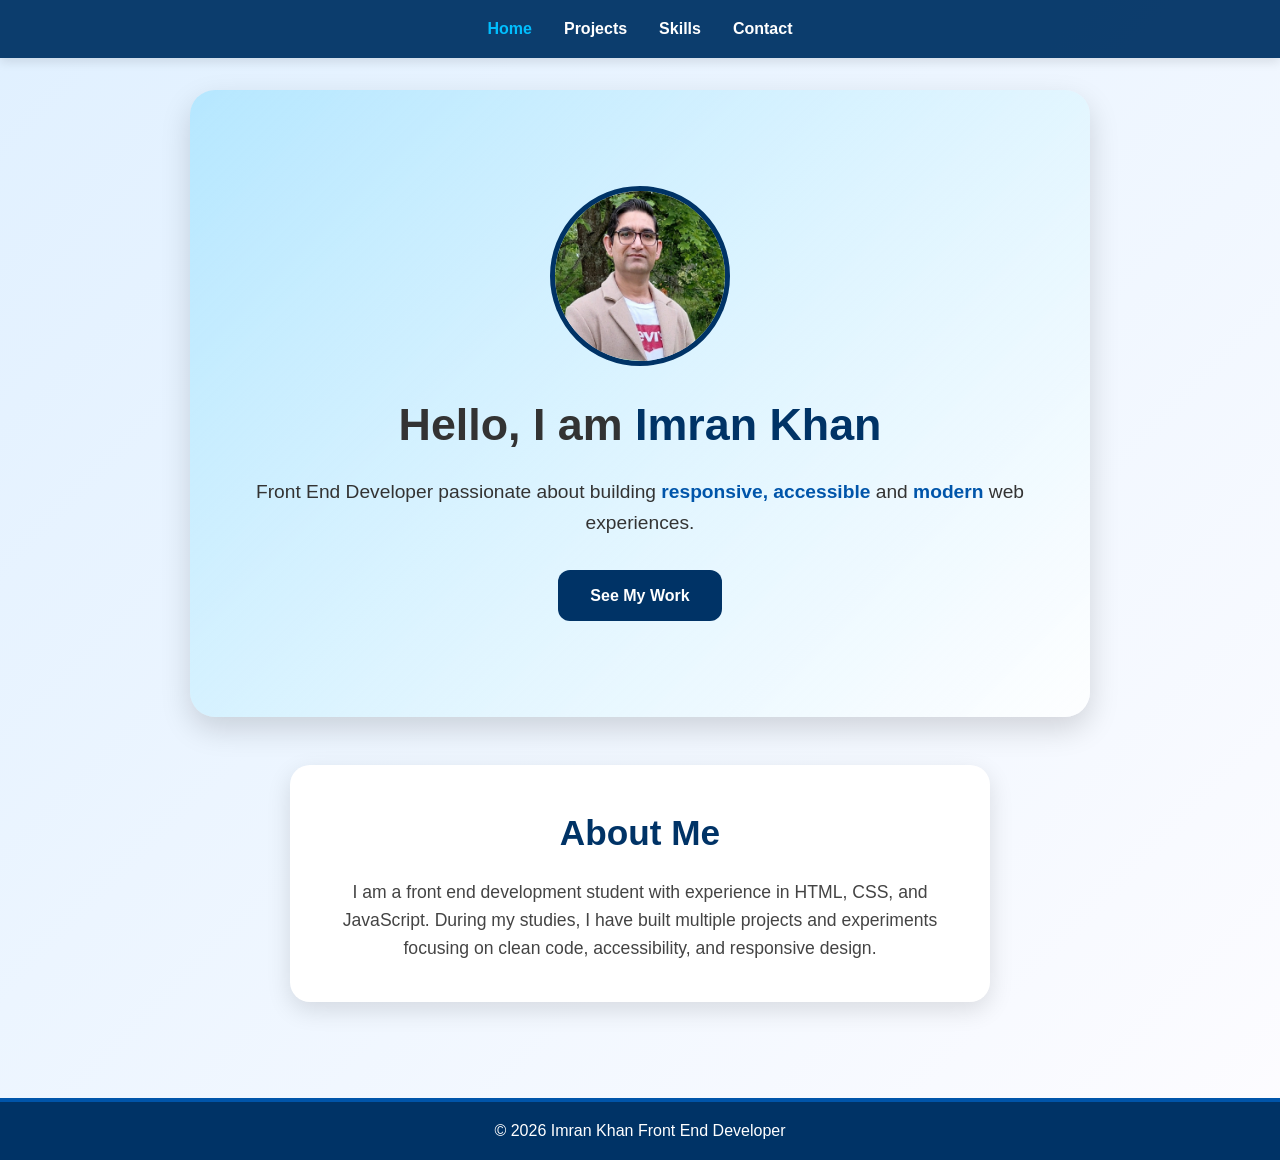
<file: index.html>
<!DOCTYPE html>
<html lang="en">

<head>
    <meta charset="UTF-8">
    <meta name="viewport" content="width=device-width, initial-scale=1.0">
    <title>Portfolio</title>
    <link rel="stylesheet" href="stylesheet/style.css">
    <link rel="icon" href="images/favi.png">
    <link href="https://unpkg.com/aos@2.3.1/dist/aos.css" rel="stylesheet">
    <script src="js/script.js" defer></script>
</head>

<body>

    <header>
        <nav>
            <ul class="nav">
                <li><a href="index.html" aria-current="page">Home</a></li>
                <li><a href="projects.html">Projects</a></li>
                <li><a href="skills.html">Skills</a></li>
                <li><a href="contact.html">Contact</a></li>
            </ul>
        </nav>
    </header>

    <main>

        <!-- Hero Section -->
        <section class="hero" data-aos="fade-in">
            <div class="hero-content">
                <img src="images/imran.png" alt="Portrait of Imran Khan, Front End Developer" class="profile-img">
                <h1>Hello, I am <span>Imran Khan</span></h1>
                <p>Front End Developer passionate about building <span>responsive, accessible</span> and
                    <span>modern</span> web experiences.
                </p>
                <a href="projects.html" class="btn">See My Work</a>
            </div>
        </section>

        <!-- About Section -->
        <section class="about" data-aos="fade-up">
            <h2>About Me</h2>
            <p>I am a front end development student with experience in HTML, CSS, and JavaScript. During my studies, I
                have built multiple projects and experiments focusing on clean code, accessibility, and responsive
                design.</p>
        </section>

    </main>

    <footer>
        <p>© 2026 Imran Khan Front End Developer</p>
    </footer>

    <script src="https://unpkg.com/aos@2.3.1/dist/aos.js"></script>
    <script>
        AOS.init({ duration: 1000, once: true });
    </script>
</body>

</html>
</file>
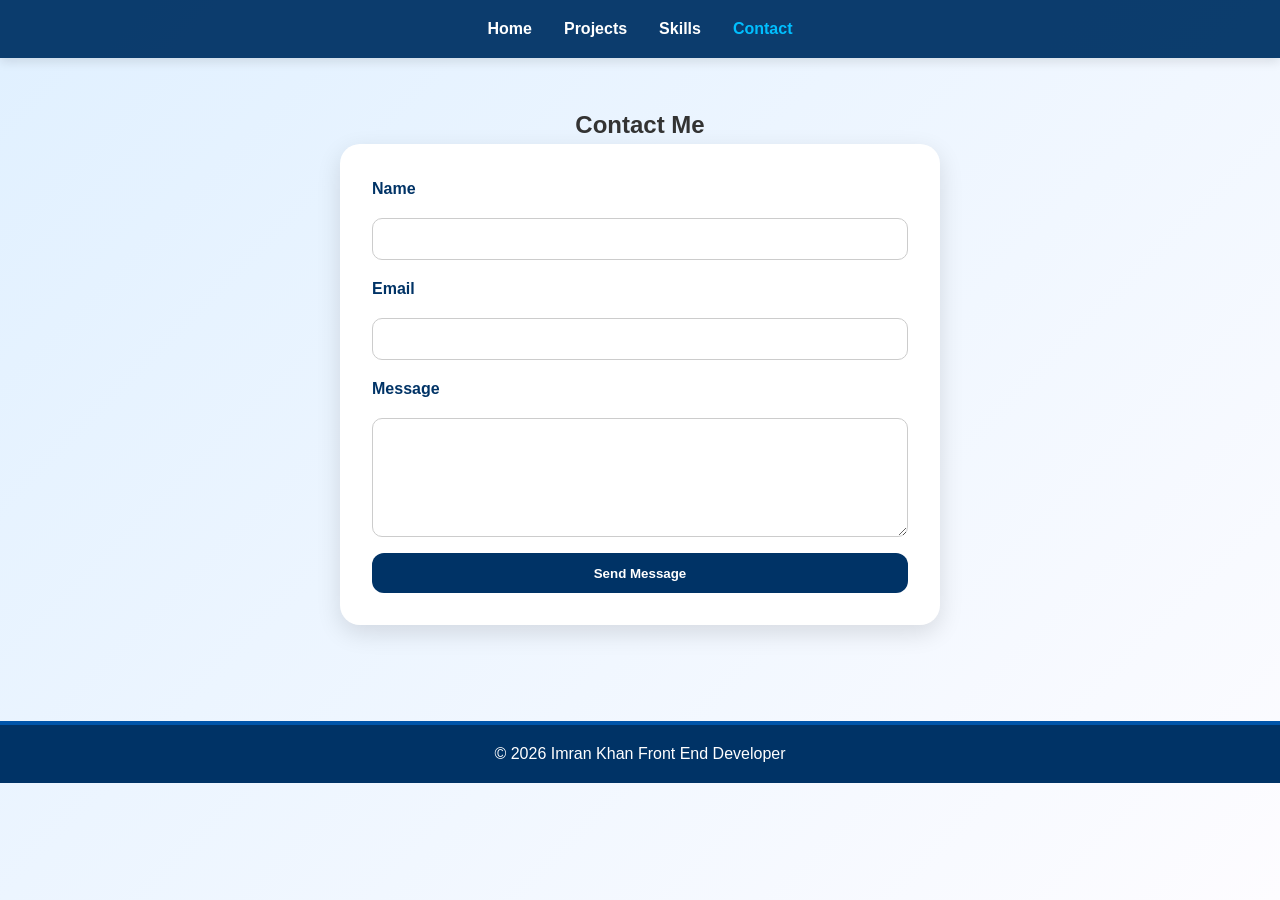
<file: contact.html>
<!DOCTYPE html>
<html lang="en">

<head>
    <meta charset="UTF-8">
    <meta name="viewport" content="width=device-width, initial-scale=1.0">
    <title>Contact | Imran Khan</title>
    <link rel="stylesheet" href="stylesheet/style.css">
    <link rel="icon" href="images/favi.png">
    <link href="https://unpkg.com/aos@2.3.1/dist/aos.css" rel="stylesheet">
    <script src="js/script.js" defer></script>
</head>

<body>

    <header>
        <nav>
            <ul class="nav">
                <li><a href="index.html">Home</a></li>
                <li><a href="projects.html">Projects</a></li>
                <li><a href="skills.html">Skills</a></li>
                <li><a href="contact.html" aria-current="page">Contact</a></li>
            </ul>
        </nav>
    </header>

    <main>
        <section class="contact-section" data-aos="fade-up">
            <h1>Contact Me</h1>

            <form class="contact-form" action="https://formspree.io/f/xojjlove" method="POST">
                <label for="name">Name</label>
                <input type="text" id="name" name="name" required>

                <label for="email">Email</label>
                <input type="email" id="email" name="_replyto" required>

                <label for="message">Message</label>
                <textarea id="message" name="message" rows="5" required></textarea>

                <button type="submit">Send Message</button>
            </form>
            <p id="success-message" style="display:none; color:green; margin-top:1rem;">
                Thank you! Your message has been sent.
            </p>
        </section>
    </main>

    <footer>
        <p>© 2026 Imran Khan Front End Developer</p>
    </footer>

    <script src="https://unpkg.com/aos@2.3.1/dist/aos.js"></script>
    <script>
        AOS.init({ duration: 1000, once: true });
    </script>
</body>

</html>
</file>
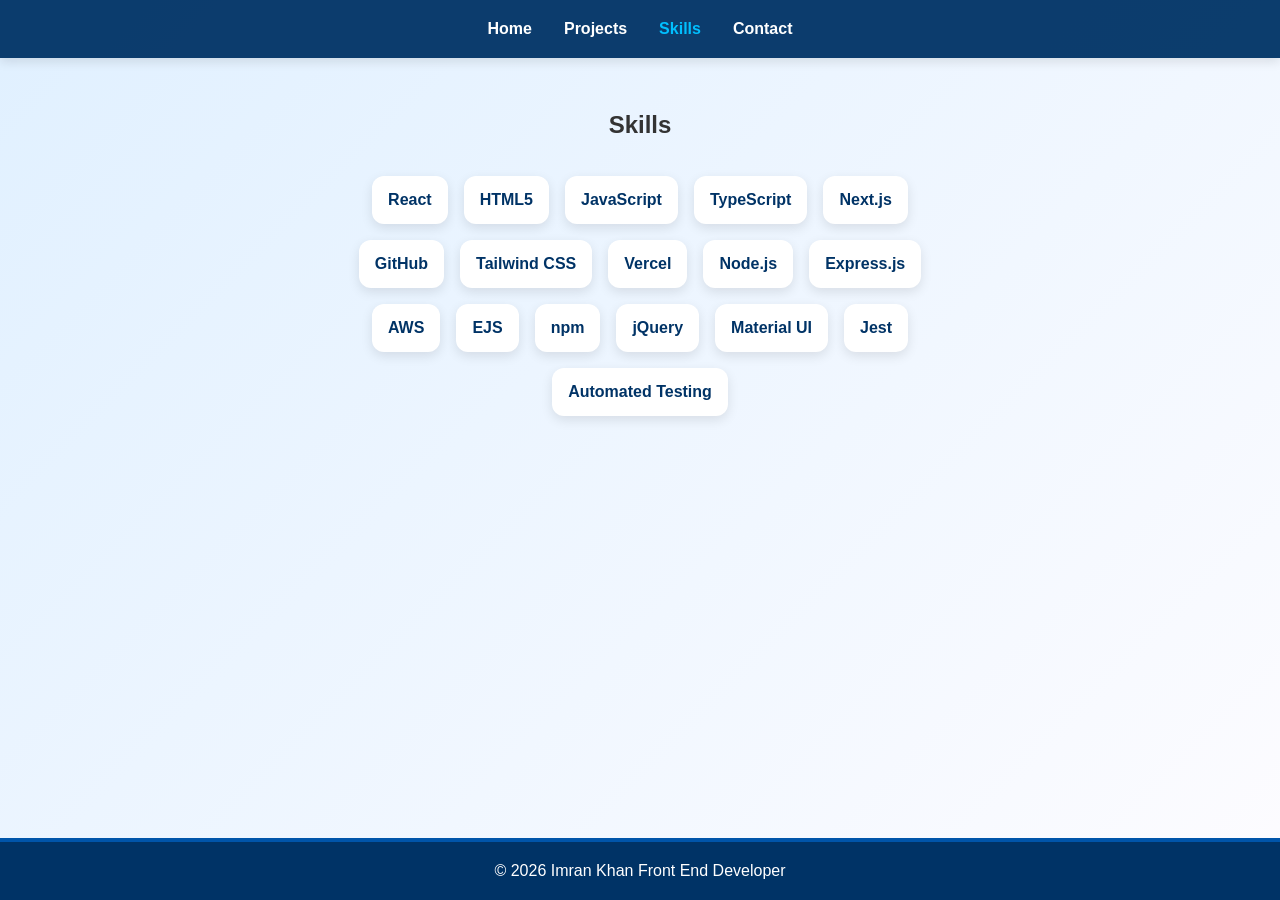
<file: skills.html>
<!DOCTYPE html>
<html lang="en">
<head>
  <meta charset="UTF-8">
  <meta name="viewport" content="width=device-width, initial-scale=1.0">
  <title>Skills | Imran Khan</title>
  <link rel="stylesheet" href="stylesheet/style.css">
  <link rel="icon" href="images/favi.png">
  <link href="https://unpkg.com/aos@2.3.1/dist/aos.css" rel="stylesheet">
  <script src="js/script.js" defer></script>
</head>
<body>

<header>
  <nav>
    <ul class="nav">
      <li><a href="index.html">Home</a></li>
      <li><a href="projects.html">Projects</a></li>
      <li><a href="skills.html" aria-current="page">Skills</a></li>
      <li><a href="contact.html">Contact</a></li>
    </ul>
  </nav>
</header>

<main class="main">
  <section class="skills-section" data-aos="fade-up">
    <h1>Skills</h1>
    <ul class="skills-list">
      <li>React</li>
      <li>HTML5</li>
      <li>JavaScript</li>
      <li>TypeScript</li>
      <li>Next.js</li>
      <li>GitHub</li>
      <li>Tailwind CSS</li>
      <li>Vercel</li>
      <li>Node.js</li>
      <li>Express.js</li>
      <li>AWS</li>
      <li>EJS</li>
      <li>npm</li>
      <li>jQuery</li>
      <li>Material UI</li>
      <li>Jest</li>
      <li>Automated Testing</li>
    </ul>
  </section>
</main>

<footer>
  <p>© 2026 Imran Khan Front End Developer</p>
</footer>

<script src="https://unpkg.com/aos@2.3.1/dist/aos.js"></script>
<script>
  AOS.init({ duration: 1000, once: true });
</script>
</body>
</html>
</file>
<file: stylesheet/style.css>
* {
    box-sizing: border-box;
    margin: 0;
    padding: 0;
}

body {
    font-family: 'Segoe UI', Tahoma, sans-serif;
    line-height: 1.6;
    color: #333;
    background: linear-gradient(135deg, #e0f0ff, #fdfcff);
    scroll-behavior: smooth;
    min-height: 100vh;
    display: flex;
    flex-direction: column;
}

/*  Header & Navigation  */
header {
    background: rgba(0,51,102,0.95);
    padding: 1rem 2rem;
    position: sticky;
    top: 0;
    z-index: 1000;
    box-shadow: 0 4px 10px rgba(0,0,0,0.1);
}

.nav {
    display: flex;
    justify-content: center;
    gap: 2rem;
    list-style: none;
}

.nav a {
    text-decoration: none;
    color: #fff;
    font-weight: 600;
    font-size: 1rem;
    transition: color 0.3s ease, transform 0.2s ease;
}

.nav a:hover,
.nav a[aria-current="page"] {
    color: #00bfff;
    transform: scale(1.05);
}

/*  Hero Section  */
.hero {
    text-align: center;
    padding: 6rem 1rem;
    background: linear-gradient(135deg, #00bfff33, #ffffffcc);
    border-radius: 25px;
    margin: 2rem auto;
    max-width: 900px;
    box-shadow: 0 12px 30px rgba(0,0,0,0.15);
    transition: transform 0.3s ease;
}

.hero:hover {
    transform: translateY(-5px);
}

.hero .profile-img {
    width: 180px;
    height: 180px;
    border-radius: 50%;
    border: 5px solid #003366;
    object-fit: cover;
    margin-bottom: 1rem;
    transition: transform 0.5s ease, box-shadow 0.3s ease;
}

.hero .profile-img:hover {
    transform: scale(1.1);
    box-shadow: 0 8px 20px rgba(0,0,0,0.3);
}

.hero h1 {
    font-size: 2.8rem;
    margin-bottom: 1rem;
}

.hero h1 span {
    color: #003366;
}

.hero p {
    font-size: 1.2rem;
    margin-bottom: 2rem;
}

.hero p span {
    font-weight: 600;
    color: #0055aa;
}

/*  Buttons  */
.btn {
    display: inline-block;
    padding: 0.8rem 2rem;
    background: #003366;
    color: #fff;
    font-weight: bold;
    border-radius: 12px;
    text-decoration: none;
    transition: background 0.3s ease, transform 0.3s ease;
}

.btn:hover {
    background: #0055aa;
    transform: translateY(-3px);
}

/*  About Section  */
.about {
    text-align: center;
    max-width: 700px;
    margin: 3rem auto;
    padding: 2.5rem;
    background: #fff;
    border-radius: 20px;
    box-shadow: 0 8px 25px rgba(0,0,0,0.12);
    transition: transform 0.3s ease, box-shadow 0.3s ease;
}

.about:hover {
    transform: translateY(-3px);
    box-shadow: 0 12px 30px rgba(0,0,0,0.15);
}

.about h2 {
    font-size: 2.2rem;
    color: #003366;
    margin-bottom: 1rem;
}

.about p {
    font-size: 1.1rem;
    color: #444;
}

/*  Projects Section  */
.projects-section {
    max-width: 1200px;
    margin: 3rem auto;
    padding: 0 1rem;
    text-align: center;
}

.projects-section h1 {
    text-align: center;
    margin-bottom: 1rem;
    color: #003366;
    font-size: 2.5rem;
}

.projects-section p {
    text-align: center;
    font-size: 1.1rem;
    color: #444;
    margin-bottom: 2rem;
}

.projects-grid {
    display: grid;
    grid-template-columns: repeat(auto-fit, minmax(280px, 1fr));
    gap: 2rem;
    justify-items: center;
}

.project-card {
    border-radius: 15px;
    padding: 1.5rem;
    background: linear-gradient(135deg, #ffffff, #e6f0ff);
    box-shadow: 0 6px 25px rgba(0,0,0,0.1);
    transition: transform 0.3s ease, box-shadow 0.3s ease, background 0.5s ease;
    text-align: left;
    width: 100%;
    max-width: 350px;
}

.project-card:hover {
    transform: translateY(-5px);
    box-shadow: 0 10px 30px rgba(0,0,0,0.2);
    background: linear-gradient(135deg, #e6f0ff, #d0e0ff);
}

.project-card h3 {
    margin-bottom: 0.5rem;
    color: #003366;
    font-size: 1.4rem;
}

.project-card p {
    color: #555;
    font-size: 0.95rem;
    margin-bottom: 0.8rem;
    min-height: 50px;
}

.project-card a {
    display: inline-block;
    margin-right: 0.5rem;
    margin-top: 0.5rem;
    padding: 0.5rem 1rem;
    border-radius: 10px;
    background: #003366;
    color: #fff;
    font-weight: 600;
    text-decoration: none;
    transition: background 0.3s ease, transform 0.3s ease;
}

.project-card a:hover {
    background: #0055aa;
    transform: translateY(-2px);
}

/*  Skills Section  */
.main {
    flex: 1;
}
.skills-section {
    max-width: 1000px;
    margin: 3rem auto;
    text-align: center;
}

.skills-list {
    max-width: 600px;
    margin: 2rem auto;
    display: flex;
    flex-wrap: wrap;
    gap: 1rem;
    justify-content: center;
    list-style: none;
}

.skills-list li {
    background: #fff;
    padding: 0.7rem 1rem;
    border-radius: 12px;
    box-shadow: 0 4px 12px rgba(0,0,0,0.1);
    font-weight: 600;
    color: #003366;
    transition: transform 0.3s ease, box-shadow 0.3s ease;
}

.skills-list li:hover {
    transform: translateY(-3px);
    box-shadow: 0 8px 20px rgba(0,0,0,0.15);
}

/*  Contact Section  */
.contact-section {
    max-width: 600px;
    margin: 3rem auto;
    text-align: center;
}

.contact-form {
    display: flex;
    flex-direction: column;
    gap: 1rem;
    background: #fff;
    padding: 2rem;
    border-radius: 20px;
    box-shadow: 0 8px 25px rgba(0,0,0,0.12);
    margin: 0 auto;
}

.contact-form label {
    font-weight: 600;
    color: #003366;
    text-align: left;
}

.contact-form input,
.contact-form textarea {
    padding: 0.7rem;
    border-radius: 10px;
    border: 1px solid #ccc;
    font-size: 1rem;
    width: 100%;
}

.contact-form button {
    padding: 0.8rem;
    border: none;
    border-radius: 12px;
    background: #003366;
    color: #fff;
    font-weight: bold;
    cursor: pointer;
    transition: background 0.3s ease, transform 0.3s ease;
}

.contact-form button:hover {
    background: #0055aa;
    transform: translateY(-2px);
}

/*  Footer  */
footer {
    background: #003366;
    color: #fff;
    text-align: center;
    padding: 1rem;
    margin-top: 3rem;
    border-top: 4px solid #0055aa;
    font-weight: 500;
}

/*  Responsive  */
@media (max-width: 768px) {
    .nav {
        flex-direction: column;
        gap: 1rem;
    }

    .hero h1 {
        font-size: 2rem;
    }

    .hero p {
        font-size: 1rem;
    }

    .project-card {
        padding: 1rem;
        max-width: 100%;
    }

    .skills-list {
        gap: 0.5rem;
    }
    .skills-list li {
        padding: 0.3rem 0.5rem;
        font-size: 0.85rem;
        width: auto;
    }
}
</file>
